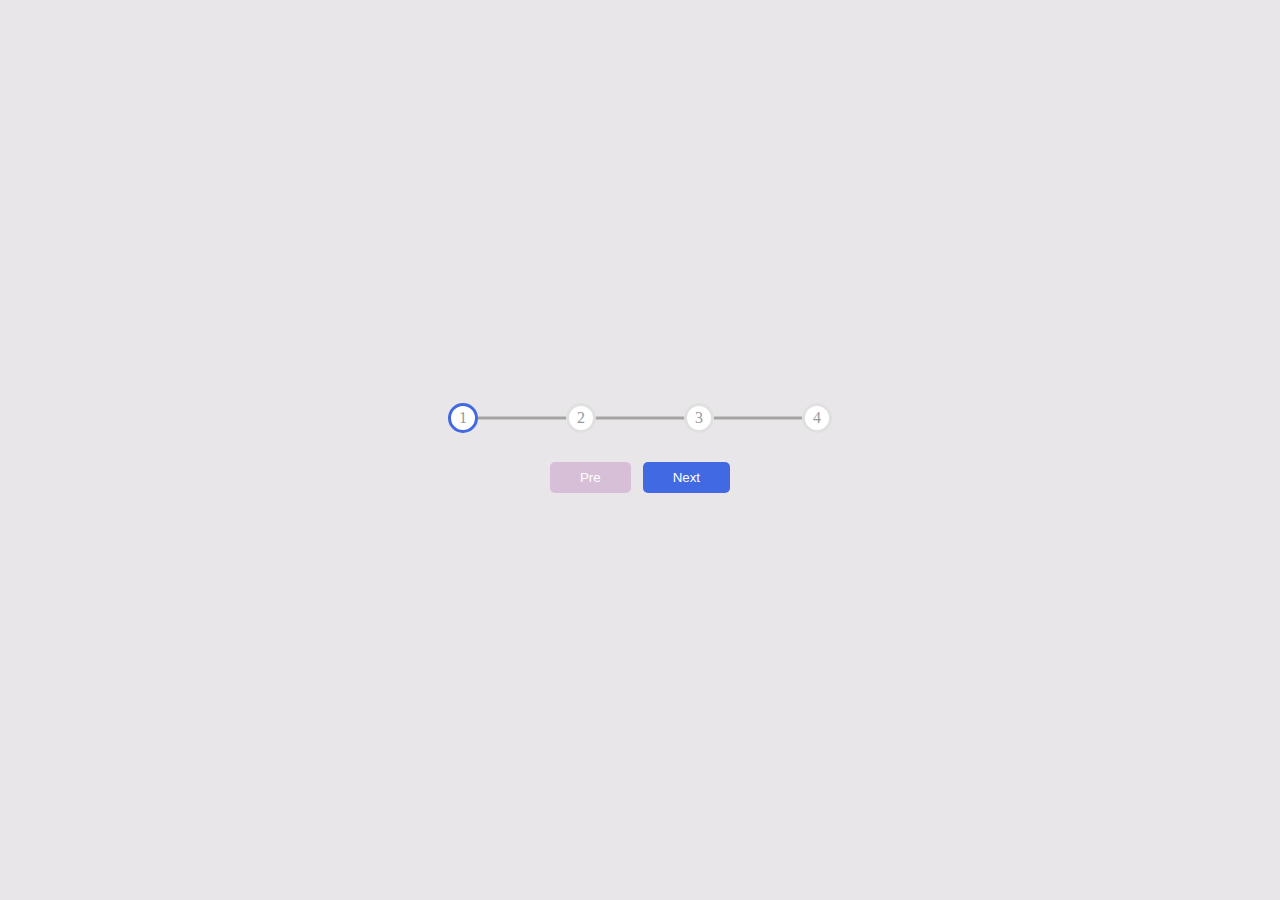
<file: Progress-Steper/index.html>
<!DOCTYPE html>
<html lang="en">
  <head>
    <meta charset="UTF-8" />
    <meta http-equiv="X-UA-Compatible" content="IE=edge" />
    <meta name="viewport" content="width=device-width, initial-scale=1.0" />
    <link rel="stylesheet" href="./style.css" />
    <title>Progress stepper</title>
  </head>
  <body>
    <div class="container">
      <div class="progress-container">
        <div class="progress" id="progress"></div>
        <div class="circle active">1</div>
        <div class="circle">2</div>
        <div class="circle">3</div>
        <div class="circle">4</div>
      </div>
      <button class="btn" id="pre" disabled>Pre</button>
      <button class="btn" id="next">Next</button>
    </div>
    <script src="./script.js"></script>
  </body>
</html>
</file>
<file: Progress-Steper/style.css>
*{
    margin: 0;
    padding: 0;
    box-sizing: border-box;
}
body{
    display: flex;
    justify-content: center;
    align-items: center;
    background-color: rgb(233, 230, 233);
    height: 100vh;
    overflow: hidden;
}
.container{
    text-align: center;
}
.progress-container{
    display: flex;
    justify-content: space-between;
    position: relative;
    max-width: 100%;
    margin-bottom: 25px;
    width: 30vw;
    /* background-color: darkorange; */
}
.progress-container::before{
    content: '';
    position: absolute;
    background-color: rgb(165, 164, 164);
    top: 50%;
    left: 0%;
    height: 3px;
    width: 100%;
    transform: translateY(-50%);
    z-index: -1;
  }

.progress{
  position: absolute;
  background-color: green;
  top: 50%;
  left: 0%;
  height: 3px;
  width: 0%;
  transform: translateY(-50%);
  z-index: -1;
  transition: 0.4s ease;
}
.circle{
    background-color: white;
    color: #999;
    height: 30px;
    width: 30px;
    border-radius: 50%;
    display: flex;
    align-items: center;
    justify-content: center;
    border: 3px solid #e0e0e0;
    transition: 0.4s ease;
}

.circle.active{
    border-color:royalblue;
}

.btn{
    background-color: royalblue;
    color: white;
    border: none;
    border-radius: 5px;
    cursor: pointer;
    padding: 8px 30px;
    margin: 4px;
}
.btn:active{
    transform: scale(0.90);
}
.btn:focus{
    outline: none;
}
.btn:disabled{
    background-color: thistle;
    cursor:not-allowed;
}
</file>
